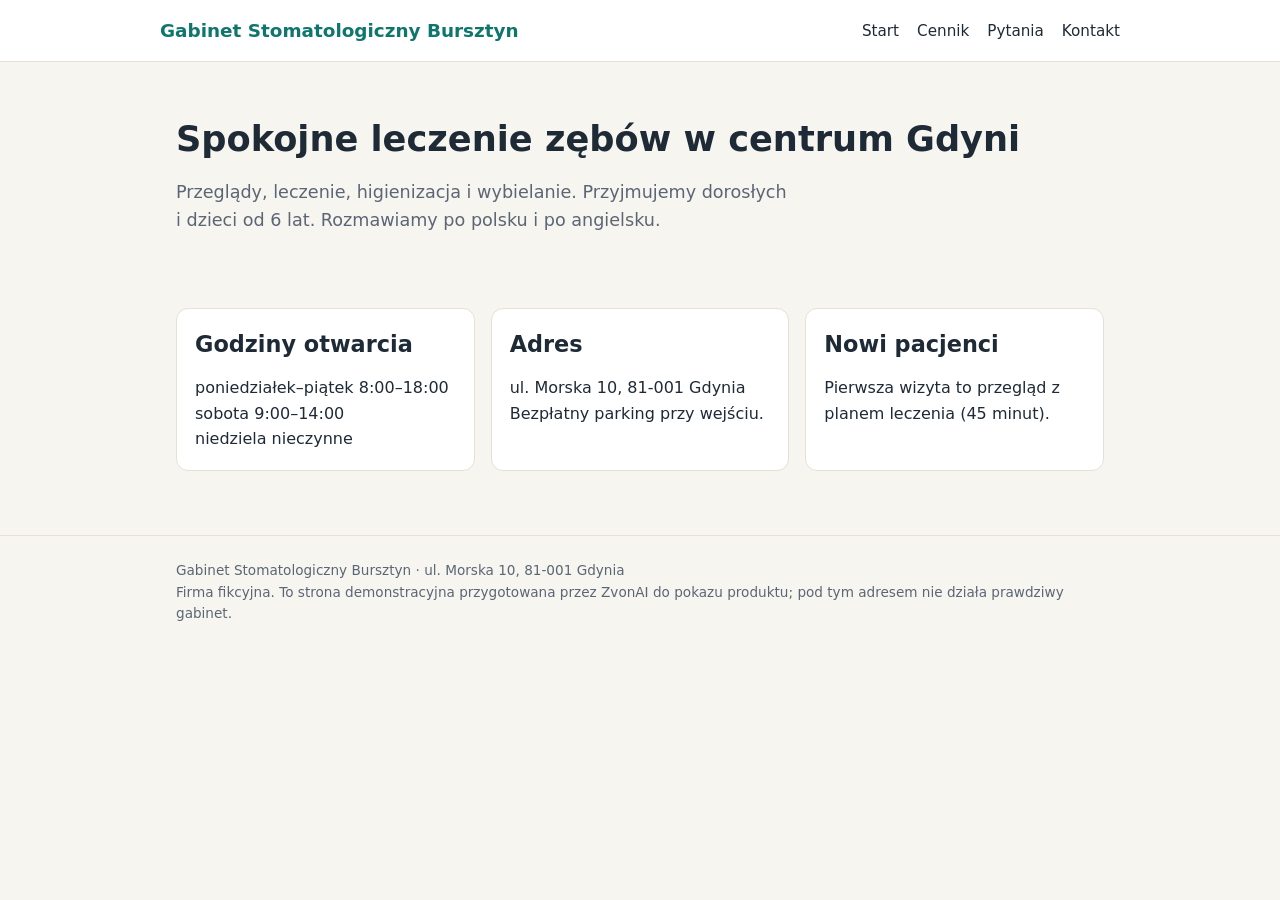
<file: index.html>
<!doctype html>
<html lang="pl"><head><meta charset="utf-8"><meta name="viewport" content="width=device-width, initial-scale=1">
<title>Dentysta w Gdyni | Gabinet Stomatologiczny Bursztyn</title><meta name="robots" content="noindex">
<link rel="stylesheet" href="style.css"></head>
<body><header><div class="wrap top"><a class="brand" href="index.html">Gabinet Stomatologiczny Bursztyn</a><nav><a href="index.html">Start</a><a href="cennik.html">Cennik</a><a href="pytania.html">Pytania</a><a href="kontakt.html">Kontakt</a></nav></div></header>
<main class="wrap">
<div class="hero"><h1>Spokojne leczenie zębów w centrum Gdyni</h1>
<p>Przeglądy, leczenie, higienizacja i wybielanie. Przyjmujemy dorosłych i dzieci od 6 lat.
Rozmawiamy po polsku i po angielsku.</p></div>
<section><div class="grid">
<div class="card"><h2>Godziny otwarcia</h2>poniedziałek–piątek 8:00–18:00<br>sobota 9:00–14:00<br>niedziela nieczynne</div>
<div class="card"><h2>Adres</h2>ul. Morska 10, 81-001 Gdynia<br>Bezpłatny parking przy wejściu.</div>
<div class="card"><h2>Nowi pacjenci</h2>Pierwsza wizyta to przegląd z planem leczenia (45 minut).</div>
</div></section></main><footer><div class="wrap">Gabinet Stomatologiczny Bursztyn · ul. Morska 10, 81-001 Gdynia<br>Firma fikcyjna. To strona demonstracyjna przygotowana przez ZvonAI do pokazu produktu; pod tym adresem nie działa prawdziwy gabinet.</div></footer></body></html>
</file>
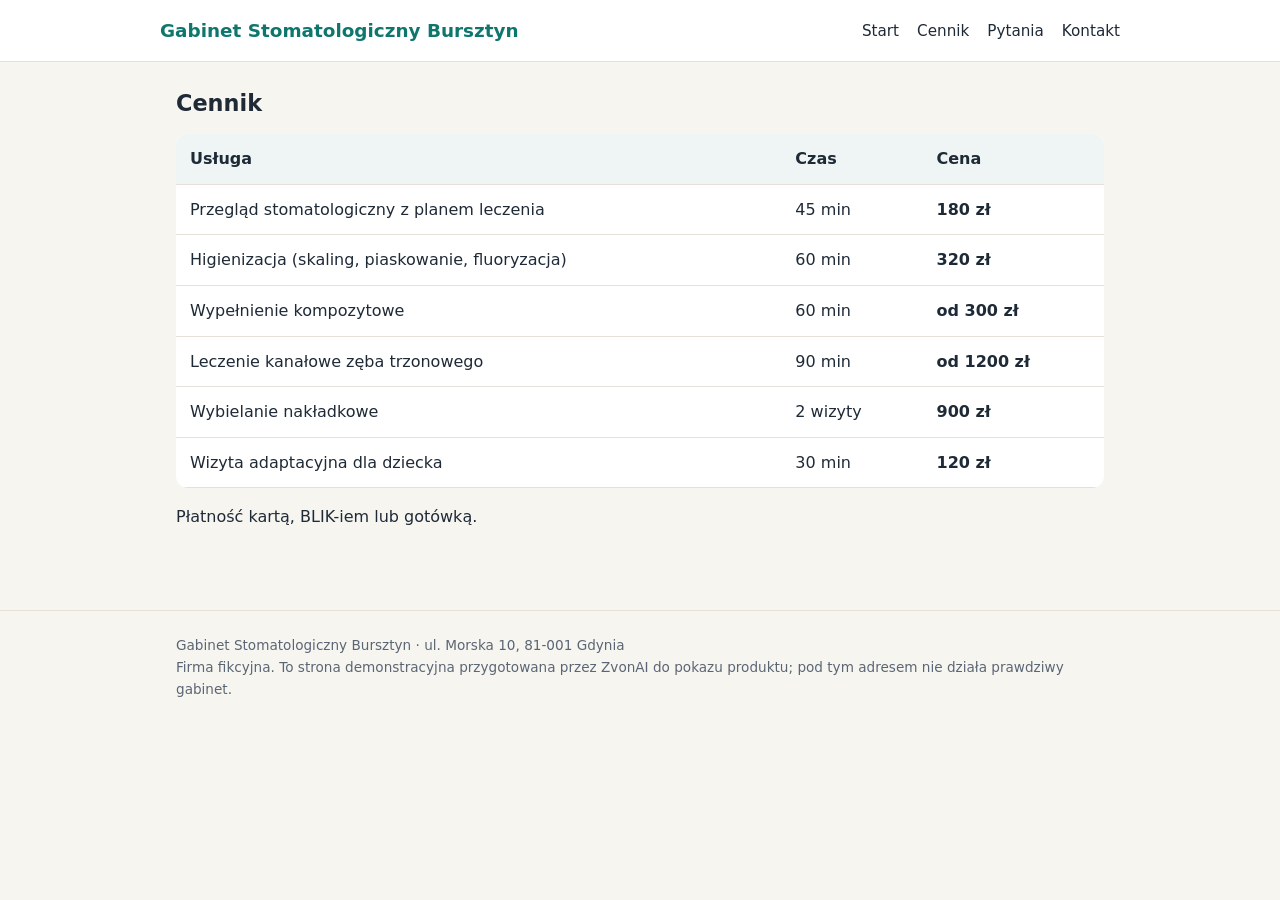
<file: cennik.html>
<!doctype html>
<html lang="pl"><head><meta charset="utf-8"><meta name="viewport" content="width=device-width, initial-scale=1">
<title>Cennik | Gabinet Stomatologiczny Bursztyn</title><meta name="robots" content="noindex">
<link rel="stylesheet" href="style.css"></head>
<body><header><div class="wrap top"><a class="brand" href="index.html">Gabinet Stomatologiczny Bursztyn</a><nav><a href="index.html">Start</a><a href="cennik.html">Cennik</a><a href="pytania.html">Pytania</a><a href="kontakt.html">Kontakt</a></nav></div></header>
<main class="wrap">
<section><h2>Cennik</h2>
<table><tr><th>Usługa</th><th>Czas</th><th>Cena</th></tr>
<tr><td>Przegląd stomatologiczny z planem leczenia</td><td>45 min</td><td class="price">180 zł</td></tr>
<tr><td>Higienizacja (skaling, piaskowanie, fluoryzacja)</td><td>60 min</td><td class="price">320 zł</td></tr>
<tr><td>Wypełnienie kompozytowe</td><td>60 min</td><td class="price">od 300 zł</td></tr>
<tr><td>Leczenie kanałowe zęba trzonowego</td><td>90 min</td><td class="price">od 1200 zł</td></tr>
<tr><td>Wybielanie nakładkowe</td><td>2 wizyty</td><td class="price">900 zł</td></tr>
<tr><td>Wizyta adaptacyjna dla dziecka</td><td>30 min</td><td class="price">120 zł</td></tr>
</table><p>Płatność kartą, BLIK-iem lub gotówką.</p></section></main><footer><div class="wrap">Gabinet Stomatologiczny Bursztyn · ul. Morska 10, 81-001 Gdynia<br>Firma fikcyjna. To strona demonstracyjna przygotowana przez ZvonAI do pokazu produktu; pod tym adresem nie działa prawdziwy gabinet.</div></footer></body></html>
</file>
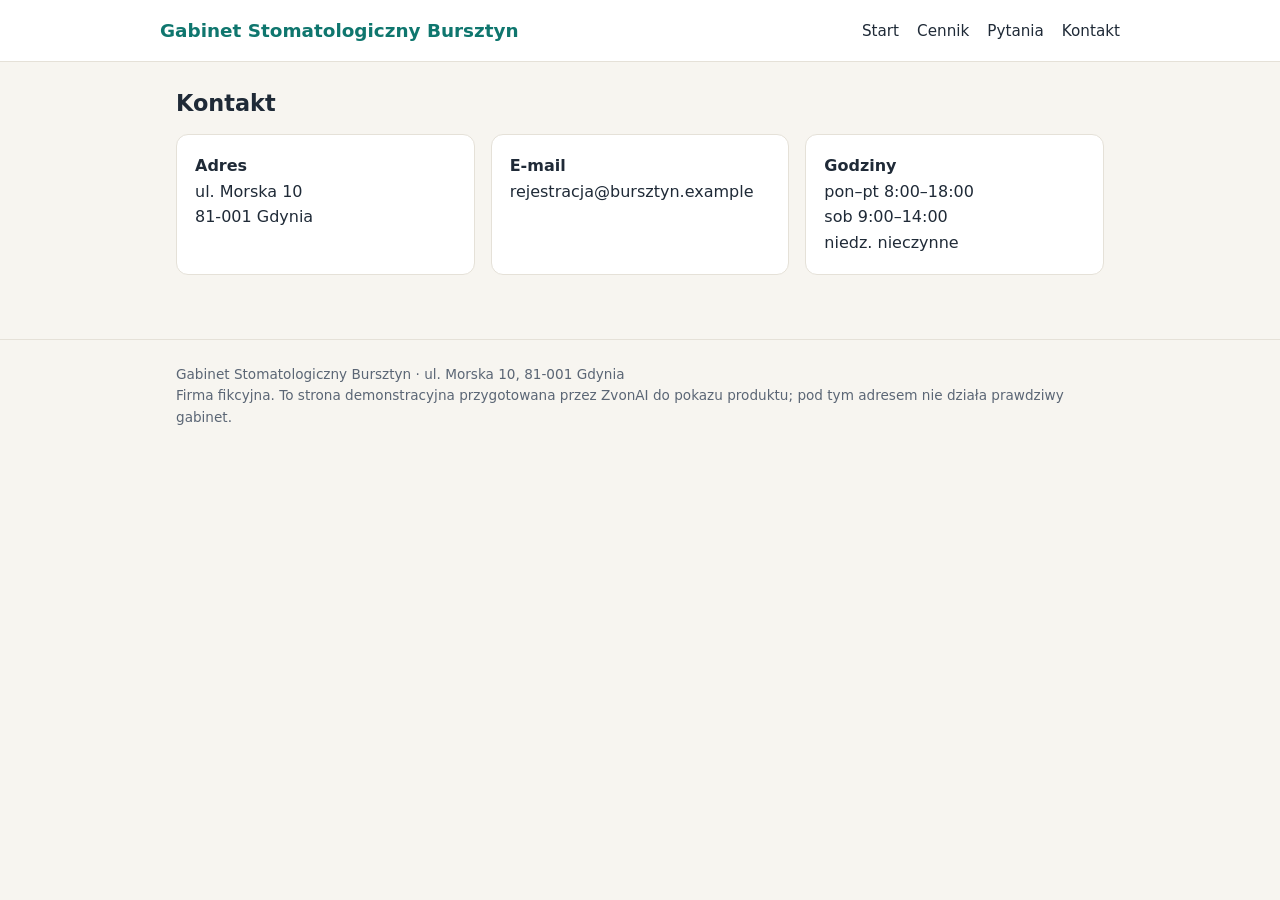
<file: kontakt.html>
<!doctype html>
<html lang="pl"><head><meta charset="utf-8"><meta name="viewport" content="width=device-width, initial-scale=1">
<title>Kontakt | Gabinet Stomatologiczny Bursztyn</title><meta name="robots" content="noindex">
<link rel="stylesheet" href="style.css"></head>
<body><header><div class="wrap top"><a class="brand" href="index.html">Gabinet Stomatologiczny Bursztyn</a><nav><a href="index.html">Start</a><a href="cennik.html">Cennik</a><a href="pytania.html">Pytania</a><a href="kontakt.html">Kontakt</a></nav></div></header>
<main class="wrap">
<section><h2>Kontakt</h2>
<div class="grid"><div class="card"><strong>Adres</strong><br>ul. Morska 10<br>81-001 Gdynia</div>
<div class="card"><strong>E-mail</strong><br>rejestracja@bursztyn.example</div>
<div class="card"><strong>Godziny</strong><br>pon–pt 8:00–18:00<br>sob 9:00–14:00<br>niedz. nieczynne</div></div>
</section></main><footer><div class="wrap">Gabinet Stomatologiczny Bursztyn · ul. Morska 10, 81-001 Gdynia<br>Firma fikcyjna. To strona demonstracyjna przygotowana przez ZvonAI do pokazu produktu; pod tym adresem nie działa prawdziwy gabinet.</div></footer></body></html>
</file>
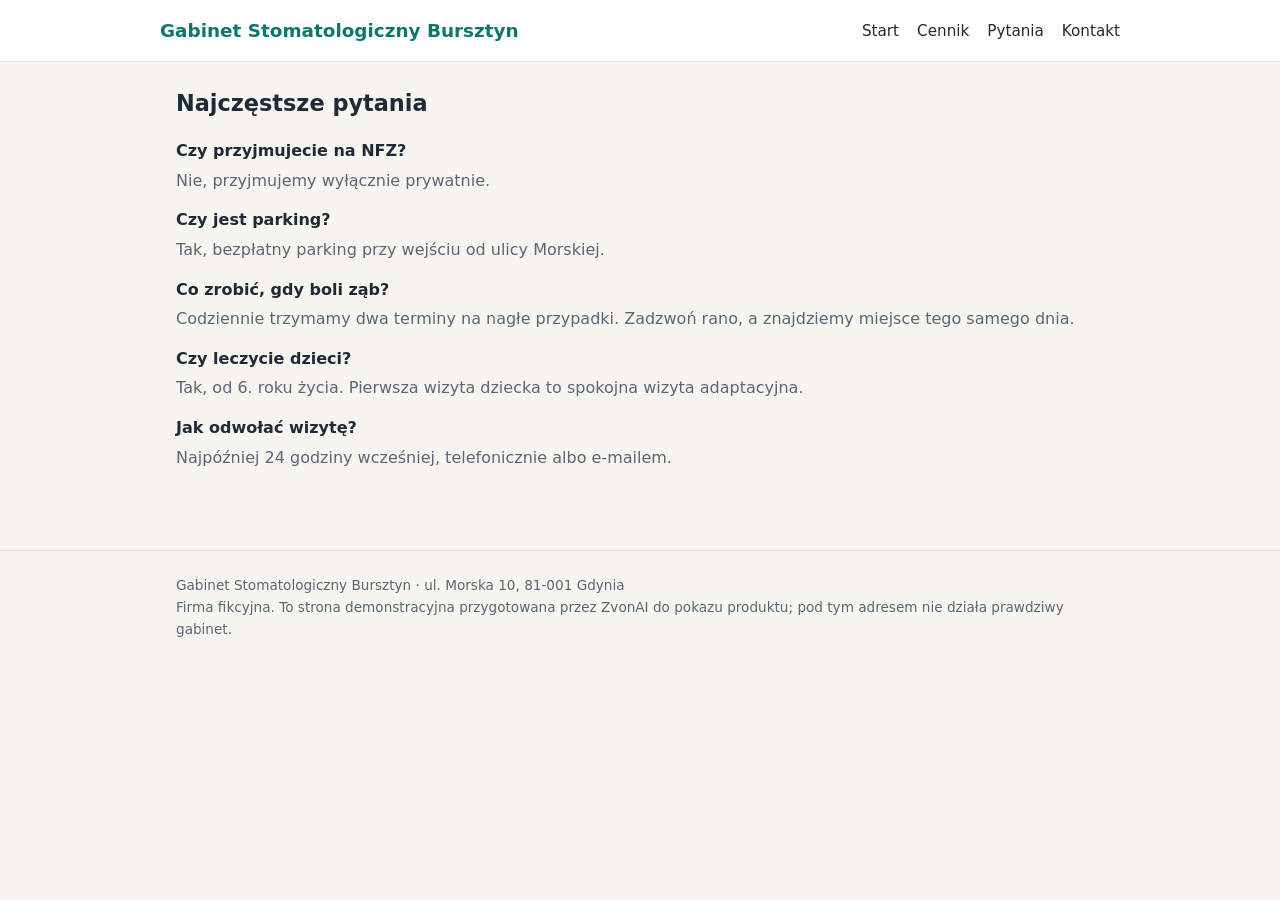
<file: pytania.html>
<!doctype html>
<html lang="pl"><head><meta charset="utf-8"><meta name="viewport" content="width=device-width, initial-scale=1">
<title>Najczęstsze pytania | Gabinet Stomatologiczny Bursztyn</title><meta name="robots" content="noindex">
<link rel="stylesheet" href="style.css"></head>
<body><header><div class="wrap top"><a class="brand" href="index.html">Gabinet Stomatologiczny Bursztyn</a><nav><a href="index.html">Start</a><a href="cennik.html">Cennik</a><a href="pytania.html">Pytania</a><a href="kontakt.html">Kontakt</a></nav></div></header>
<main class="wrap">
<section><h2>Najczęstsze pytania</h2><dl>
<dt>Czy przyjmujecie na NFZ?</dt><dd>Nie, przyjmujemy wyłącznie prywatnie.</dd>
<dt>Czy jest parking?</dt><dd>Tak, bezpłatny parking przy wejściu od ulicy Morskiej.</dd>
<dt>Co zrobić, gdy boli ząb?</dt><dd>Codziennie trzymamy dwa terminy na nagłe przypadki. Zadzwoń rano, a znajdziemy miejsce tego samego dnia.</dd>
<dt>Czy leczycie dzieci?</dt><dd>Tak, od 6. roku życia. Pierwsza wizyta dziecka to spokojna wizyta adaptacyjna.</dd>
<dt>Jak odwołać wizytę?</dt><dd>Najpóźniej 24 godziny wcześniej, telefonicznie albo e-mailem.</dd>
</dl></section></main><footer><div class="wrap">Gabinet Stomatologiczny Bursztyn · ul. Morska 10, 81-001 Gdynia<br>Firma fikcyjna. To strona demonstracyjna przygotowana przez ZvonAI do pokazu produktu; pod tym adresem nie działa prawdziwy gabinet.</div></footer></body></html>
</file>
<file: style.css>
:root { --ink: #1f2a37; --muted: #5b6675; --accent: #0f766e; --bg: #f7f5f0; --card: #ffffff; --line: #e5e1d8; }
* { box-sizing: border-box; }
body { margin: 0; font-family: "Inter", system-ui, -apple-system, sans-serif; color: var(--ink); background: var(--bg); line-height: 1.6; }
header { background: var(--card); border-bottom: 1px solid var(--line); }
.wrap { max-width: 960px; margin: 0 auto; padding: 0 16px; }
.top { display: flex; justify-content: space-between; align-items: center; gap: 16px; flex-wrap: wrap; padding: 16px 0; }
.brand { font-weight: 700; font-size: 1.15rem; color: var(--accent); text-decoration: none; }
nav a { color: var(--ink); text-decoration: none; margin-left: 18px; font-size: .95rem; }
nav a:first-child { margin-left: 0; }
.hero { padding: 56px 0 32px; }
.hero h1 { font-size: 2.2rem; line-height: 1.2; margin: 0 0 12px; }
.hero p { color: var(--muted); font-size: 1.1rem; max-width: 620px; }
section { padding: 24px 0; }
h2 { font-size: 1.4rem; margin: 0 0 12px; }
.grid { display: grid; grid-template-columns: repeat(auto-fit, minmax(220px, 1fr)); gap: 16px; }
.card { background: var(--card); border: 1px solid var(--line); border-radius: 12px; padding: 18px; }
table { width: 100%; border-collapse: collapse; background: var(--card); border-radius: 12px; overflow: hidden; }
th, td { text-align: left; padding: 12px 14px; border-bottom: 1px solid var(--line); }
th { background: #eef5f4; font-weight: 600; }
td.price { white-space: nowrap; font-weight: 600; }
dl dt { font-weight: 600; margin-top: 14px; }
dl dd { margin: 4px 0 0; color: var(--muted); }
footer { margin-top: 40px; padding: 24px 0 40px; border-top: 1px solid var(--line); color: var(--muted); font-size: .85rem; }
</file>
